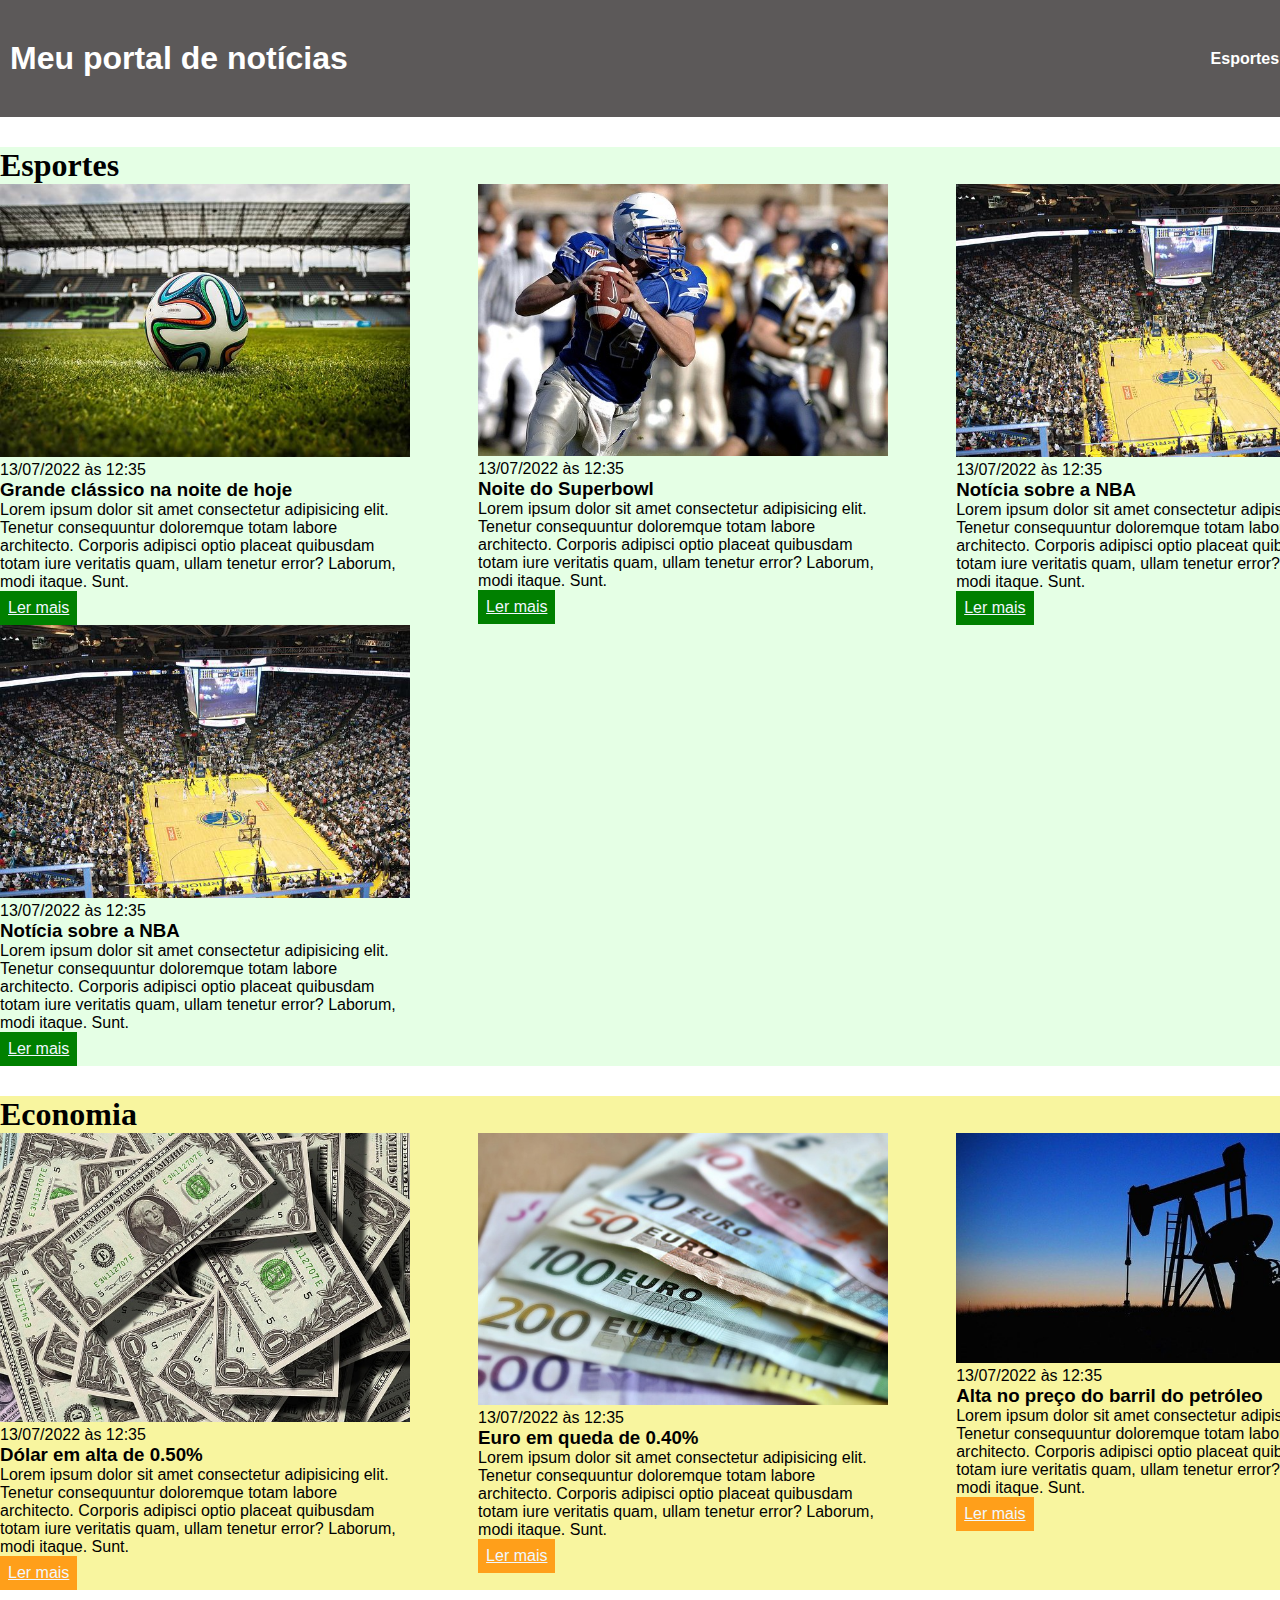
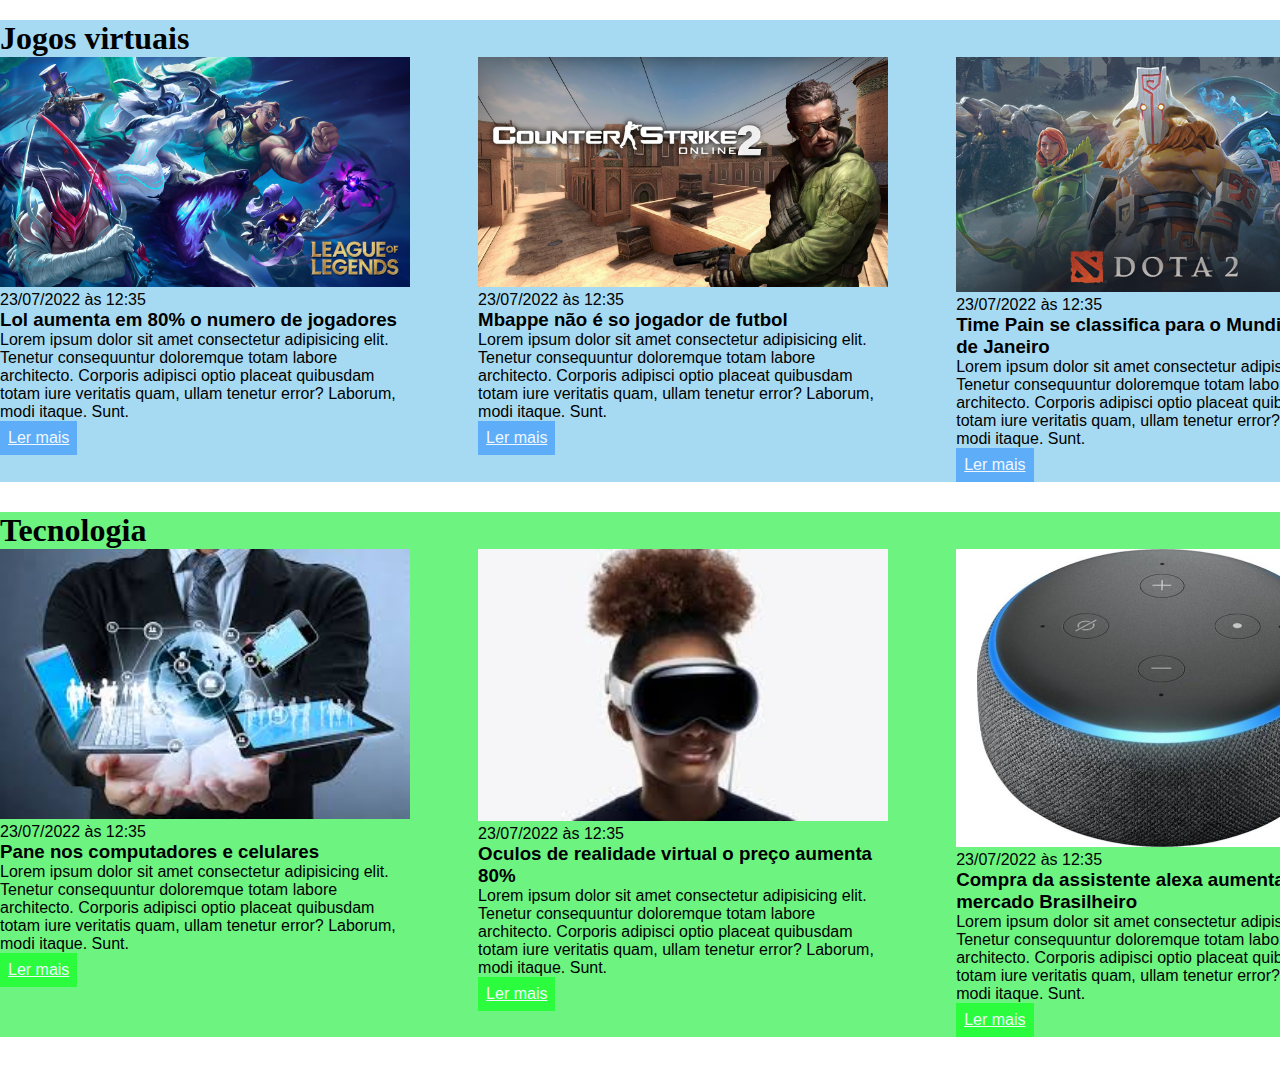
<file: index.html>
<!DOCTYPE html>
<html lang="pt-BR">
<head>
    <meta charset="UTF-8">
    <meta http-equiv="X-UA-Compatible" content="IE=edge">
    <meta name="viewport" content="width=device-width, initial-scale=1.0">
    <title>Meu portal de notícias</title>
    <link rel="stylesheet" href="./main.css" />
</head>
<body>
    <header class="header">
        <div class="container">
            <h1>Meu portal de notícias</h1>
        <nav>
            <ul>
                <li>
                    <a href="#sports" title="Ir para a seção de esportes">Esportes</a>
                </li>
                <li>
                    <a href="#economy" title="Ir para a seção de notícias">Economia</a>
                </li>
            </ul>
        </nav>
        </div>
    </header>
    <section id="sports">
        <div class="container">
            <h2>Esportes</h2>
            <div class="articles">
                <article>
                    <img src="./imagens/futebol.jpg" alt="Bola de futebol no gramado" />
                    <header>
                        <time>13/07/2022 às 12:35</time>
                    </header>
                    <h3>Grande clássico na noite de hoje</h3>
                    <p>
                        Lorem ipsum dolor sit amet consectetur adipisicing elit. Tenetur consequuntur doloremque totam labore architecto. Corporis adipisci optio placeat quibusdam totam iure veritatis quam, ullam tenetur error? Laborum, modi itaque. Sunt.
                    </p>
                    <a href="#" title="Leia a notícia completa">Ler mais</a>
                </article>
                <article>
                    <img src="./imagens/futebol-americano.jpg" alt="Jogador de futebol americano correndo com a bola na mão" />
                    <header>
                        <time>13/07/2022 às 12:35</time>
                    </header>
                    <h3>Noite do Superbowl</h3>
                    <p>
                        Lorem ipsum dolor sit amet consectetur adipisicing elit. Tenetur consequuntur doloremque totam labore architecto. Corporis adipisci optio placeat quibusdam totam iure veritatis quam, ullam tenetur error? Laborum, modi itaque. Sunt.
                    </p>
                    <a href="#" title="Leia a notícia completa">Ler mais</a>
                </article>
                <article>
                    <img src="./imagens/basquete.jpg" title="Vista aérea de uma quadra de basquete" />
                    <header>
                        <time>13/07/2022 às 12:35</time>
                    </header>
                    <h3>Notícia sobre a NBA</h3>
                    <p>
                        Lorem ipsum dolor sit amet consectetur adipisicing elit. Tenetur consequuntur doloremque totam labore architecto. Corporis adipisci optio placeat quibusdam totam iure veritatis quam, ullam tenetur error? Laborum, modi itaque. Sunt.
                    </p>
                    <a href="#" title="Leia a notícia completa">Ler mais</a>
                </article>
                <article>
                    <img src="./imagens/basquete.jpg" title="Vista aérea de uma quadra de basquete" />
                    <header>
                        <time>13/07/2022 às 12:35</time>
                    </header>
                    <h3>Notícia sobre a NBA</h3>
                    <p>
                        Lorem ipsum dolor sit amet consectetur adipisicing elit. Tenetur consequuntur doloremque totam labore architecto. Corporis adipisci optio placeat quibusdam totam iure veritatis quam, ullam tenetur error? Laborum, modi itaque. Sunt.
                    </p>
                    <a href="#" title="Leia a notícia completa">Ler mais</a>
                </article>
                </div>
            
            </div>
    </section>
    <section id="economia">
        <div class="container">
            <h2 >Economia</h2>
        <div class="articles">
            <article>
                <img src="./imagens/dolares.jpg" alt="Muitos dólares" />
                <header>
                    <time>13/07/2022 às 12:35</time>
                </header>
                <h3>Dólar em alta de 0.50%</h3>
                <p>
                    Lorem ipsum dolor sit amet consectetur adipisicing elit. Tenetur consequuntur doloremque totam labore architecto. Corporis adipisci optio placeat quibusdam totam iure veritatis quam, ullam tenetur error? Laborum, modi itaque. Sunt.
                </p>
                <a href="#" title="Leia a notícia completa">Ler mais</a>
            </article>
            <article>
                <img src="./imagens/euro.jpg" alt="Várias notas de euro" />
                <header>
                    <time>13/07/2022 às 12:35</time>
                </header>
                <h3>Euro em queda de 0.40%</h3>
                <p>
                    Lorem ipsum dolor sit amet consectetur adipisicing elit. Tenetur consequuntur doloremque totam labore architecto. Corporis adipisci optio placeat quibusdam totam iure veritatis quam, ullam tenetur error? Laborum, modi itaque. Sunt.
                </p>
                <a href="#" title="Leia a notícia completa">Ler mais</a>
            </article>
            <article>
                <img src="./imagens/petroleo.jpg" alt="Extração de petróleo" />
                <header>
                    <time>13/07/2022 às 12:35</time>
                </header>
                <h3>Alta no preço do barril do petróleo</h3>
                <p>
                    Lorem ipsum dolor sit amet consectetur adipisicing elit. Tenetur consequuntur doloremque totam labore architecto. Corporis adipisci optio placeat quibusdam totam iure veritatis quam, ullam tenetur error? Laborum, modi itaque. Sunt.
                </p>
                <a href="#" title="Leia a notícia completa">Ler mais</a>
        </div>
        </article>
        </div>
    </section>
            <section id="Jogos_Virtuais">
                <div class="container">
                    <h2>Jogos virtuais</h2>
                    <div class="articles">
                        <article>
                            <img src="imagens/EGS_LeagueofLegends_RiotGames_S1_2560x1440-80471666c140f790f28dff68d72c384b.jfif" alt="capa do jogo Leagle of Legendy" />
                            <header>
                                <time>23/07/2022 às 12:35</time>
                            </header>
                            <h3>Lol aumenta em 80% o numero de jogadores</h3>
                            <p>
                                Lorem ipsum dolor sit amet consectetur adipisicing elit. Tenetur consequuntur doloremque totam labore architecto. Corporis adipisci optio placeat quibusdam totam iure veritatis quam, ullam tenetur error? Laborum, modi itaque. Sunt.
                            </p>
                            <a href="#" title="Leia a notícia completa">Ler mais</a>
                        </article>
                        <article>
                            <img src="imagens/cs online 2.jpg" alt="Terrorista com uma arma na mão , sendo isso a capa do cs" />
                            <header>
                                <time>23/07/2022 às 12:35</time>
                            </header>
                            <h3>Mbappe não é so jogador de futbol </h3>
                            <p>
                                Lorem ipsum dolor sit amet consectetur adipisicing elit. Tenetur consequuntur doloremque totam labore architecto. Corporis adipisci optio placeat quibusdam totam iure veritatis quam, ullam tenetur error? Laborum, modi itaque. Sunt.
                            </p>
                            <a href="#" title="Leia a notícia completa">Ler mais</a>
                        </article>
                        <article>
                            <img src="imagens/dota2_social.jpg" title="Capa do joga dota" />
                            <header>
                                <time>23/07/2022 às 12:35</time>
                            </header>
                            <h3>Time Pain se classifica para o Mundial no Rio de Janeiro</h3>
                            <p>
                                Lorem ipsum dolor sit amet consectetur adipisicing elit. Tenetur consequuntur doloremque totam labore architecto. Corporis adipisci optio placeat quibusdam totam iure veritatis quam, ullam tenetur error? Laborum, modi itaque. Sunt.
                            </p>
                            <a href="#" title="Leia a notícia completa">Ler mais</a>
                        </article>
                        </div>
                    </div>
            </section>
        </section>
        <section id="Tecnologia">
            <div class="container">
                <h2>Tecnologia</h2>
                <div class="articles">
                    <article>
                        <img src="imagens/computadores.jfif" alt="Mão com celulares e computadores" />
                        <header>
                            <time>23/07/2022 às 12:35</time>
                        </header>
                        <h3>Pane nos computadores e celulares</h3>
                        <p>
                            Lorem ipsum dolor sit amet consectetur adipisicing elit. Tenetur consequuntur doloremque totam labore architecto. Corporis adipisci optio placeat quibusdam totam iure veritatis quam, ullam tenetur error? Laborum, modi itaque. Sunt.
                        </p>
                        <a href="#" title="Leia a notícia completa">Ler mais</a>
                    </article>
                    <article>
                        <img src="imagens/oculos vr.jfif" alt="Mulher com oculos de realidade aumentada da apple" />
                        <header>
                            <time>23/07/2022 às 12:35</time>
                        </header>
                        <h3>Oculos de realidade virtual  o preço aumenta 80%</h3>
                        <p>
                            Lorem ipsum dolor sit amet consectetur adipisicing elit. Tenetur consequuntur doloremque totam labore architecto. Corporis adipisci optio placeat quibusdam totam iure veritatis quam, ullam tenetur error? Laborum, modi itaque. Sunt.
                        </p>
                        <a href="#" title="Leia a notícia completa">Ler mais</a>
                    </article>
                    <article>
                        <img src="imagens/alexa.jpg" title="Assistente virtual alexa" />
                        <header>
                            <time>23/07/2022 às 12:35</time>
                        </header>
                        <h3>Compra da assistente alexa aumenta no mercado Brasilheiro</h3>
                        <p>
                            Lorem ipsum dolor sit amet consectetur adipisicing elit. Tenetur consequuntur doloremque totam labore architecto. Corporis adipisci optio placeat quibusdam totam iure veritatis quam, ullam tenetur error? Laborum, modi itaque. Sunt.
                        </p>
                        <a href="#" title="Leia a notícia completa">Ler mais</a>
                    </article>
                    </div>
                </div>
        </section>
</body>
</html>
</file>
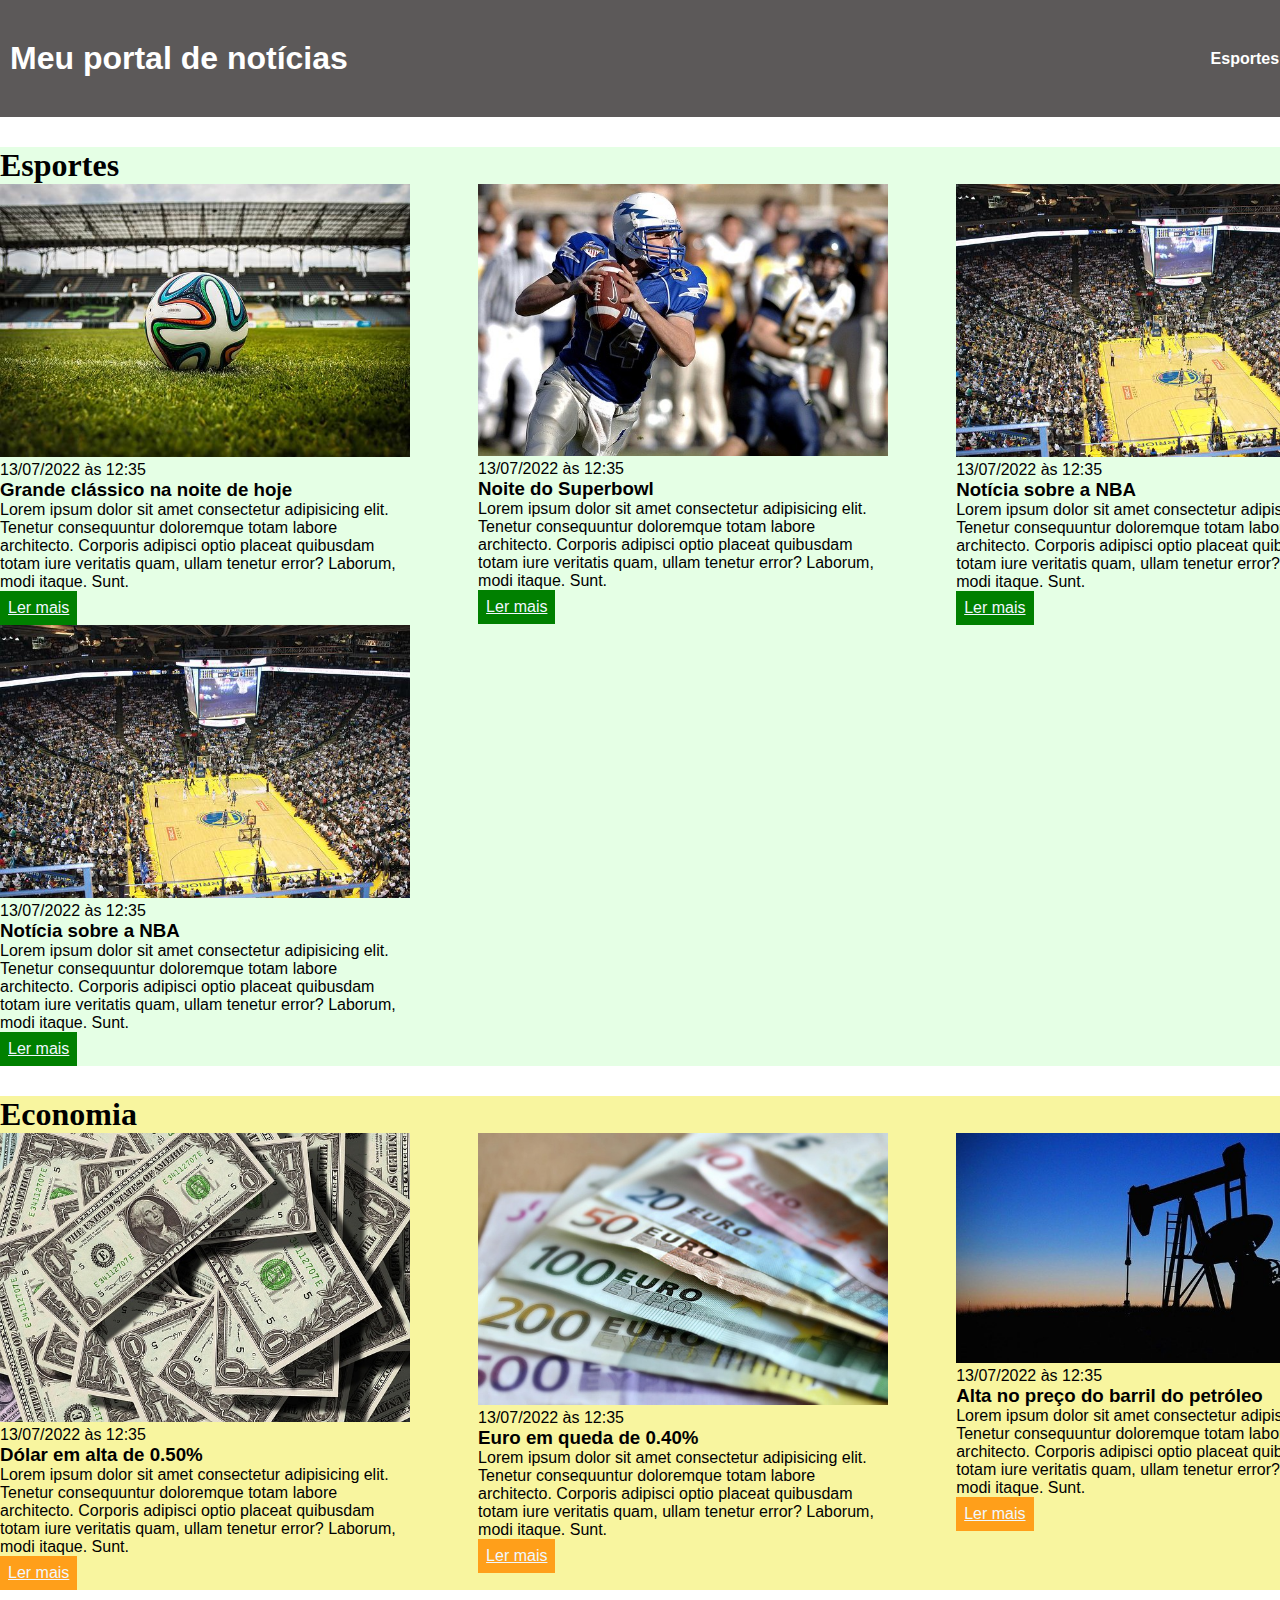
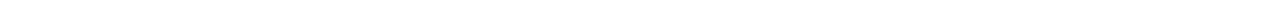
<file: index_css.html>
<!DOCTYPE html>
<html lang="pt-BR">
<head>
    <meta charset="UTF-8">
    <meta http-equiv="X-UA-Compatible" content="IE=edge">
    <meta name="viewport" content="width=device-width, initial-scale=1.0">
    <title>Meu portal de notícias</title>
    <link rel="stylesheet" href="./main.css" />
</head>
<body>
    <header class="header">
        <div class="container">
            <h1>Meu portal de notícias</h1>
        <nav>
            <ul>
                <li>
                    <a href="#sports" title="Ir para a seção de esportes">Esportes</a>
                </li>
                <li>
                    <a href="#economy" title="Ir para a seção de notícias">Economia</a>
                </li>
            </ul>
        </nav>
        </div>
    </header>
    <section id="sports">
        <div class="container">
            <h2>Esportes</h2>
            <div class="articles">
                <article>
                    <img src="./imagens/futebol.jpg" alt="Bola de futebol no gramado" />
                    <header>
                        <time>13/07/2022 às 12:35</time>
                    </header>
                    <h3>Grande clássico na noite de hoje</h3>
                    <p>
                        Lorem ipsum dolor sit amet consectetur adipisicing elit. Tenetur consequuntur doloremque totam labore architecto. Corporis adipisci optio placeat quibusdam totam iure veritatis quam, ullam tenetur error? Laborum, modi itaque. Sunt.
                    </p>
                    <a href="#" title="Leia a notícia completa">Ler mais</a>
                </article>
                <article>
                    <img src="./imagens/futebol-americano.jpg" alt="Jogador de futebol americano correndo com a bola na mão" />
                    <header>
                        <time>13/07/2022 às 12:35</time>
                    </header>
                    <h3>Noite do Superbowl</h3>
                    <p>
                        Lorem ipsum dolor sit amet consectetur adipisicing elit. Tenetur consequuntur doloremque totam labore architecto. Corporis adipisci optio placeat quibusdam totam iure veritatis quam, ullam tenetur error? Laborum, modi itaque. Sunt.
                    </p>
                    <a href="#" title="Leia a notícia completa">Ler mais</a>
                </article>
                <article>
                    <img src="./imagens/basquete.jpg" title="Vista aérea de uma quadra de basquete" />
                    <header>
                        <time>13/07/2022 às 12:35</time>
                    </header>
                    <h3>Notícia sobre a NBA</h3>
                    <p>
                        Lorem ipsum dolor sit amet consectetur adipisicing elit. Tenetur consequuntur doloremque totam labore architecto. Corporis adipisci optio placeat quibusdam totam iure veritatis quam, ullam tenetur error? Laborum, modi itaque. Sunt.
                    </p>
                    <a href="#" title="Leia a notícia completa">Ler mais</a>
                </article>
                <article>
                    <img src="./imagens/basquete.jpg" title="Vista aérea de uma quadra de basquete" />
                    <header>
                        <time>13/07/2022 às 12:35</time>
                    </header>
                    <h3>Notícia sobre a NBA</h3>
                    <p>
                        Lorem ipsum dolor sit amet consectetur adipisicing elit. Tenetur consequuntur doloremque totam labore architecto. Corporis adipisci optio placeat quibusdam totam iure veritatis quam, ullam tenetur error? Laborum, modi itaque. Sunt.
                    </p>
                    <a href="#" title="Leia a notícia completa">Ler mais</a>
                </article>
                </div>
            
            </div>
    </section>
    <section id="economia">
        <div class="container">
            <h2 >Economia</h2>
        <div class="articles">
            <article>
                <img src="./imagens/dolares.jpg" alt="Muitos dólares" />
                <header>
                    <time>13/07/2022 às 12:35</time>
                </header>
                <h3>Dólar em alta de 0.50%</h3>
                <p>
                    Lorem ipsum dolor sit amet consectetur adipisicing elit. Tenetur consequuntur doloremque totam labore architecto. Corporis adipisci optio placeat quibusdam totam iure veritatis quam, ullam tenetur error? Laborum, modi itaque. Sunt.
                </p>
                <a href="#" title="Leia a notícia completa">Ler mais</a>
            </article>
            <article>
                <img src="./imagens/euro.jpg" alt="Várias notas de euro" />
                <header>
                    <time>13/07/2022 às 12:35</time>
                </header>
                <h3>Euro em queda de 0.40%</h3>
                <p>
                    Lorem ipsum dolor sit amet consectetur adipisicing elit. Tenetur consequuntur doloremque totam labore architecto. Corporis adipisci optio placeat quibusdam totam iure veritatis quam, ullam tenetur error? Laborum, modi itaque. Sunt.
                </p>
                <a href="#" title="Leia a notícia completa">Ler mais</a>
            </article>
            <article>
                <img src="./imagens/petroleo.jpg" alt="Extração de petróleo" />
                <header>
                    <time>13/07/2022 às 12:35</time>
                </header>
                <h3>Alta no preço do barril do petróleo</h3>
                <p>
                    Lorem ipsum dolor sit amet consectetur adipisicing elit. Tenetur consequuntur doloremque totam labore architecto. Corporis adipisci optio placeat quibusdam totam iure veritatis quam, ullam tenetur error? Laborum, modi itaque. Sunt.
                </p>
                <a href="#" title="Leia a notícia completa">Ler mais</a>
        </div>
        </article>
        </div>
    </section>
</body>
</html>
</file>
<file: main.css>
* {
    box-sizing: border-box;
    margin: 0;
    padding: 0;
}

.header{
    background-color: #5c5959;
    padding: 10px;
}
header h1{
    color:white;
    font-weight: bold;
    font-family: Arial, Helvetica, sans-serif;
}

header .container {
    display: flex;
    justify-content: space-between;
    align-items: center;
}

header nav {
    margin-left: auto;
}

header li {
    display: inline;
    font-family: Arial, Helvetica, sans-serif;
    font-weight: bold;
}

header li a {
    color: #ffffff;
    text-decoration: none;
    font-weight: bold;
    margin-left: 16px;
}

.container {
    width: 1366px;
    margin: 30px auto;
}



.articles {
    display: flex;
    flex-wrap: wrap;
    justify-content: space-between;
    font-family: Arial, Helvetica, sans-serif;
}

.articles article a {
    color: aliceblue;
    padding: 8px;
    display: inline-block;
}

.articles article img {
    width: 100%;
}

.articles article {
    width: 30%;
}

section h2 {
    font-size: 32px;
}

#sports {
    background-color: rgba(0, 255, 0, 0.1);
}

#economia {
    background-color: #f8f59f;
}

#economia .articles article a {
    background-color: #ff9f1a;
}

#sports .articles article a {
    background-color: green;
}

#Jogos_Virtuais{
    background-color: rgba(49, 170, 226, 0.432);
}

#Jogos_Virtuais .articles article a {
    background-color: #1a85ff85;
}

#Tecnologia {
    background-color: #26ee41ab;
}

#Tecnologia .articles article a {
    background-color: #1aff2dc9;
}
</file>
